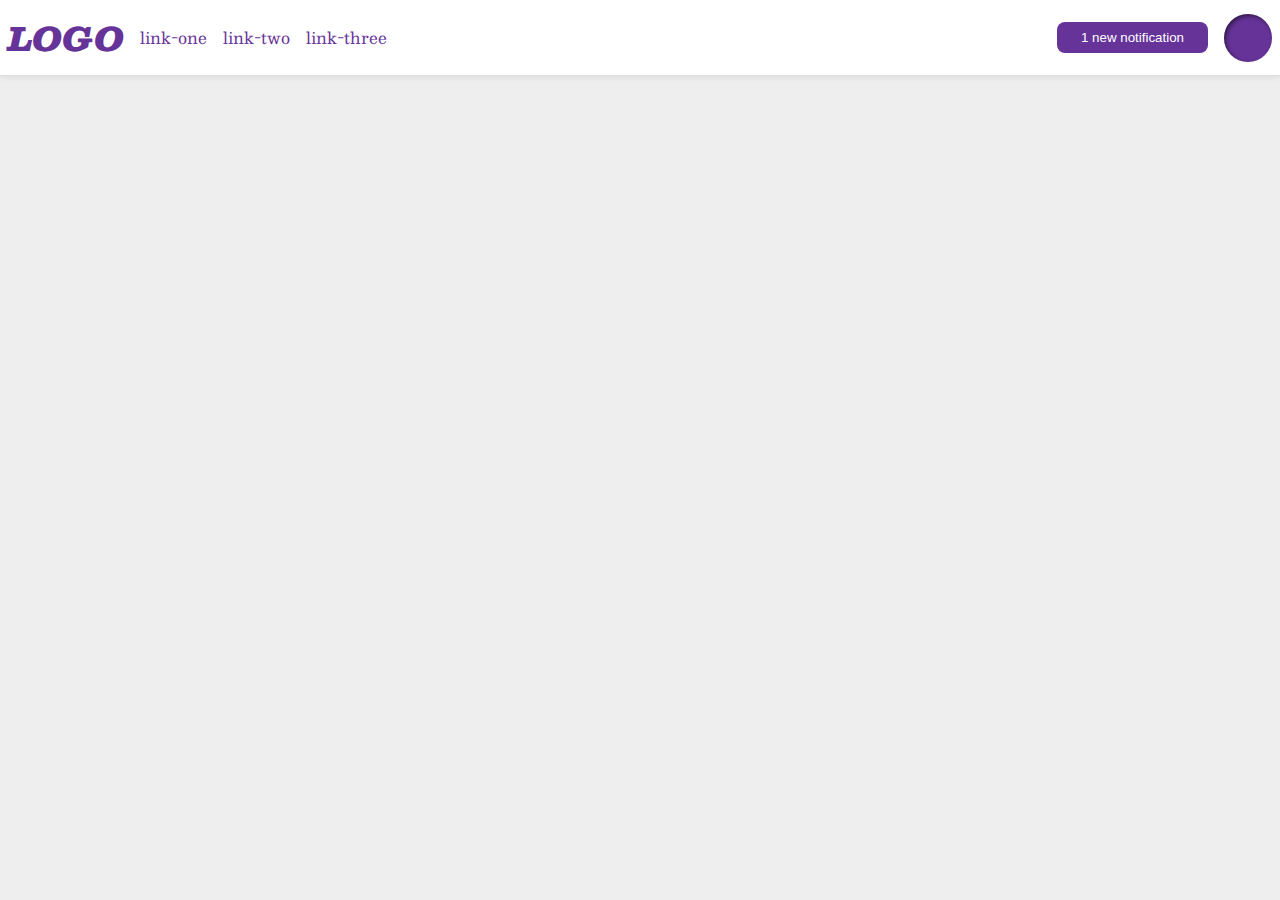
<file: flex/03-flex-header-2/index.html>
<!DOCTYPE html>
<html lang="en">
  <head>
    <meta charset="UTF-8">
    <meta http-equiv="X-UA-Compatible" content="IE=edge">
    <meta name="viewport" content="width=device-width, initial-scale=1.0">
    <title>Flex Header 2</title>
    <link rel="stylesheet" href="style.css">
  </head>
  <body>
    <div class="header">
      <div class="left">
        <div class="logo">
          LOGO
        </div>
        <ul class="links">
          <li><a href="https://google.com">link-one</a></li>
          <li><a href="https://google.com">link-two</a></li>
          <li><a href="https://google.com">link-three</a></li>
        </ul>
      </div>
      <div class="right">
        <button class="notifications">
          1 new notification
        </button>
        <div class="profile-image"></div>
      </div>
    </div>
  </body>
</html>
</file>
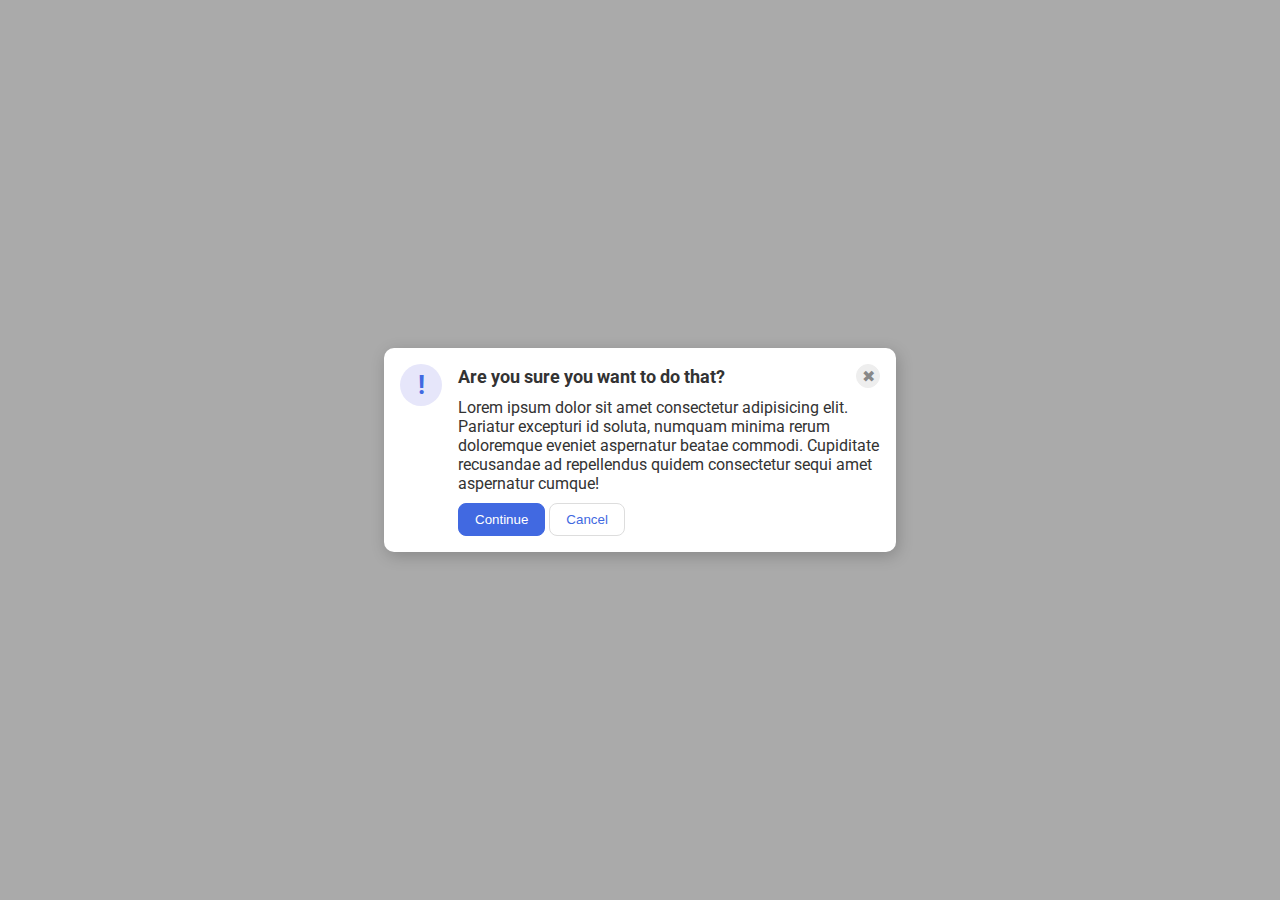
<file: flex/05-flex-modal/index.html>
<!DOCTYPE html>
<html lang="en">
  <head>
    <meta charset="UTF-8">
    <meta http-equiv="X-UA-Compatible" content="IE=edge">
    <meta name="viewport" content="width=device-width, initial-scale=1.0">
    <link rel="stylesheet" href="style.css">
    <title>Modal</title>
  </head>
  <body>
    <div class="modal">
      <div class="left">
        <div class="icon">!</div>
      </div>
      <div class="right">
        <div class="right-top">
          <div class="header">Are you sure you want to do that?</div>
          <button class="close-button">✖</button>
        </div>
        <div class="text">Lorem ipsum dolor sit amet consectetur adipisicing elit. Pariatur excepturi id soluta, numquam minima rerum doloremque eveniet aspernatur beatae commodi. Cupiditate recusandae ad repellendus quidem consectetur sequi amet aspernatur cumque!</div>
        <div class="right-btm">
          <button class="continue">Continue</button>
          <button class="cancel">Cancel</button>
        </div>
      </div>
    </div>
  </body>
</html>
</file>
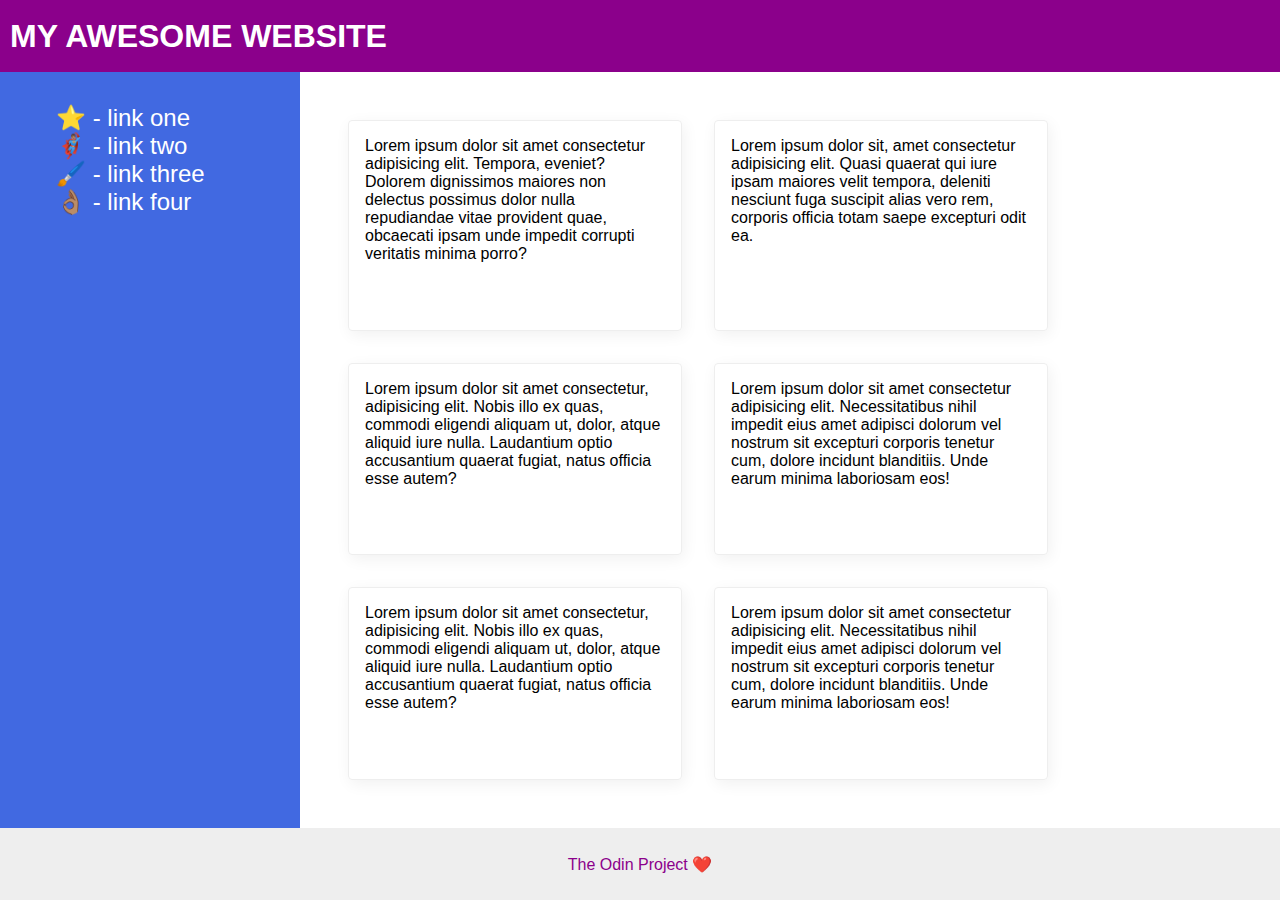
<file: flex/07-flex-layout-2/index.html>
<!DOCTYPE html>
<html lang="en">
  <head>
    <meta charset="UTF-8">
    <meta http-equiv="X-UA-Compatible" content="IE=edge">
    <meta name="viewport" content="width=device-width, initial-scale=1.0">
    <title>The Holy Grail</title>
    <link rel="stylesheet" href="style.css">
  </head>
  <body>
    <div class="header">
      MY AWESOME WEBSITE
    </div>
    <div class="middle">
      <div class="sidebar">
        <ul>
          <li><a href="#">⭐ - link one</a></li>
          <li><a href="#">🦸🏽‍♂️ - link two</a></li>
          <li><a href="#">🖌️ - link three</a></li>
          <li><a href="#">👌🏽 - link four</a></li>
        </ul>
      </div>

      <div class="cards">
        <div class="card">Lorem ipsum dolor sit amet consectetur adipisicing elit. Tempora, eveniet? Dolorem dignissimos maiores non delectus possimus dolor nulla repudiandae vitae provident quae, obcaecati ipsam unde impedit corrupti veritatis minima porro?</div>
        <div class="card">Lorem ipsum dolor sit, amet consectetur adipisicing elit. Quasi quaerat qui iure ipsam maiores velit tempora, deleniti nesciunt fuga suscipit alias vero rem, corporis officia totam saepe excepturi odit ea.</div>
        <div class="card">Lorem ipsum dolor sit amet consectetur, adipisicing elit. Nobis illo ex quas, commodi eligendi aliquam ut, dolor, atque aliquid iure nulla. Laudantium optio accusantium quaerat fugiat, natus officia esse autem?</div>
        <div class="card">Lorem ipsum dolor sit amet consectetur adipisicing elit. Necessitatibus nihil impedit eius amet adipisci dolorum vel nostrum sit excepturi corporis tenetur cum, dolore incidunt blanditiis. Unde earum minima laboriosam eos!</div>
        <div class="card">Lorem ipsum dolor sit amet consectetur, adipisicing elit. Nobis illo ex quas, commodi eligendi aliquam ut, dolor, atque aliquid iure nulla. Laudantium optio accusantium quaerat fugiat, natus officia esse autem?</div>
        <div class="card">Lorem ipsum dolor sit amet consectetur adipisicing elit. Necessitatibus nihil impedit eius amet adipisci dolorum vel nostrum sit excepturi corporis tenetur cum, dolore incidunt blanditiis. Unde earum minima laboriosam eos!</div>
      </div>
    </div>

    <div class="footer">
      The Odin Project ❤️
    </div>
  </body>
</html>
</file>
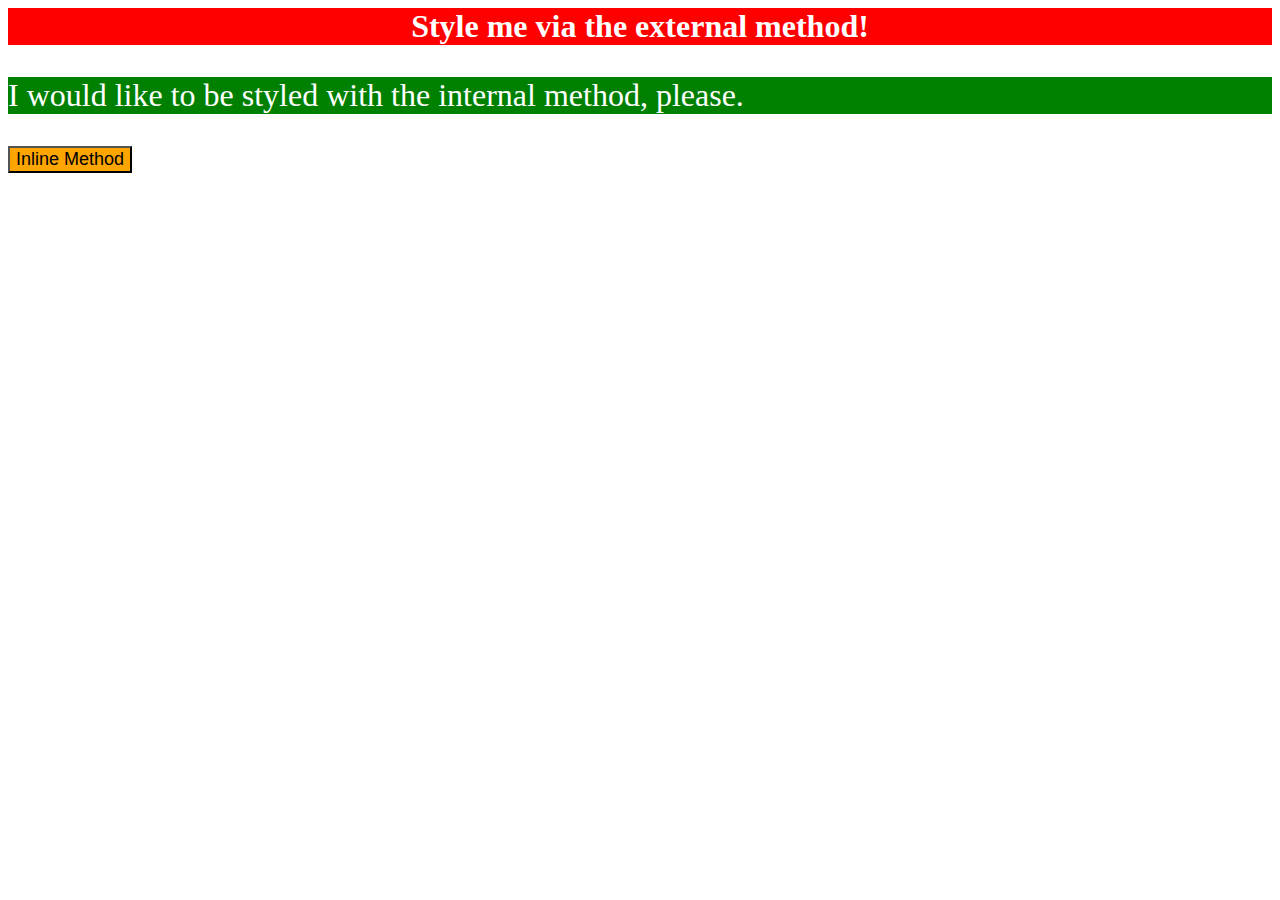
<file: foundations/01-css-methods/index.html>
<!DOCTYPE html>
<html lang="en">
  <head>
    <meta charset="UTF-8">
    <meta http-equiv="X-UA-Compatible" content="IE=edge">
    <meta name="viewport" content="width=device-width, initial-scale=1.0">
    <title>Methods for Adding CSS</title>
    <link rel="stylesheet" href="style.css">
    <style>
      p {
        background-color: green;
        color: white;
        font-size: 32px;
      }
    </style>
  </head>
  <body>
    <div>Style me via the external method!</div>
    <p>I would like to be styled with the internal method, please.</p>
    <button style="background-color:orange; font-size: 18px;">Inline Method</button>
  </body>
</html>
</file>
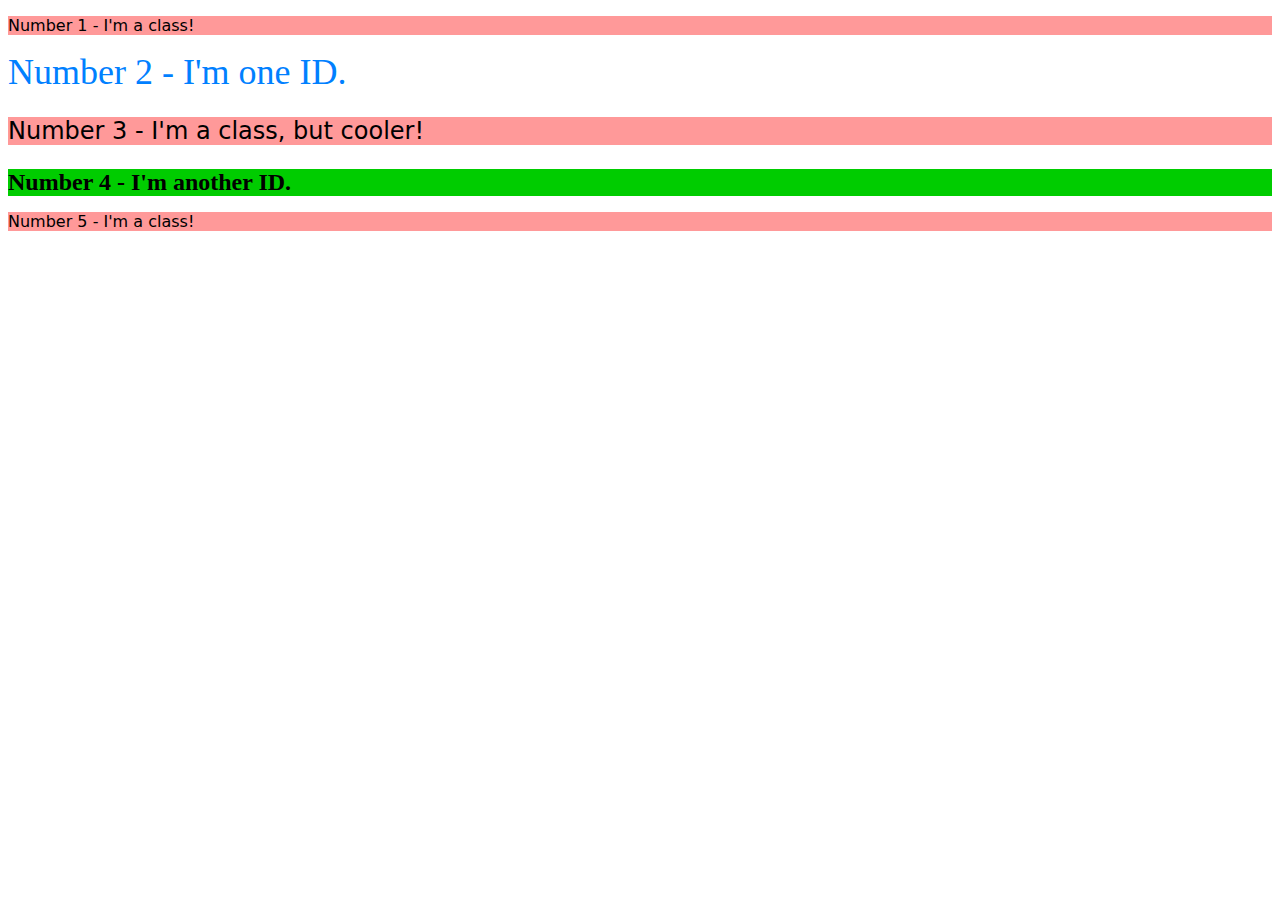
<file: foundations/02-class-id-selectors/index.html>
<!DOCTYPE html>
<html lang="en">
  <head>
    <meta charset="UTF-8">
    <meta http-equiv="X-UA-Compatible" content="IE=edge">
    <meta name="viewport" content="width=device-width, initial-scale=1.0">
    <title>Class and ID Selectors</title>
    <link rel="stylesheet" href="style.css">
  </head>
  <body>
    <p class="odd">Number 1 - I'm a class!</p>
    <div id="id2">Number 2 - I'm one ID.</div>
    <p class="odd size24">Number 3 - I'm a class, but cooler!</p>
    <div id ="id4" class="size24">Number 4 - I'm another ID.</div>
    <p class="odd">Number 5 - I'm a class!</p>
  </body>
</html>
</file>
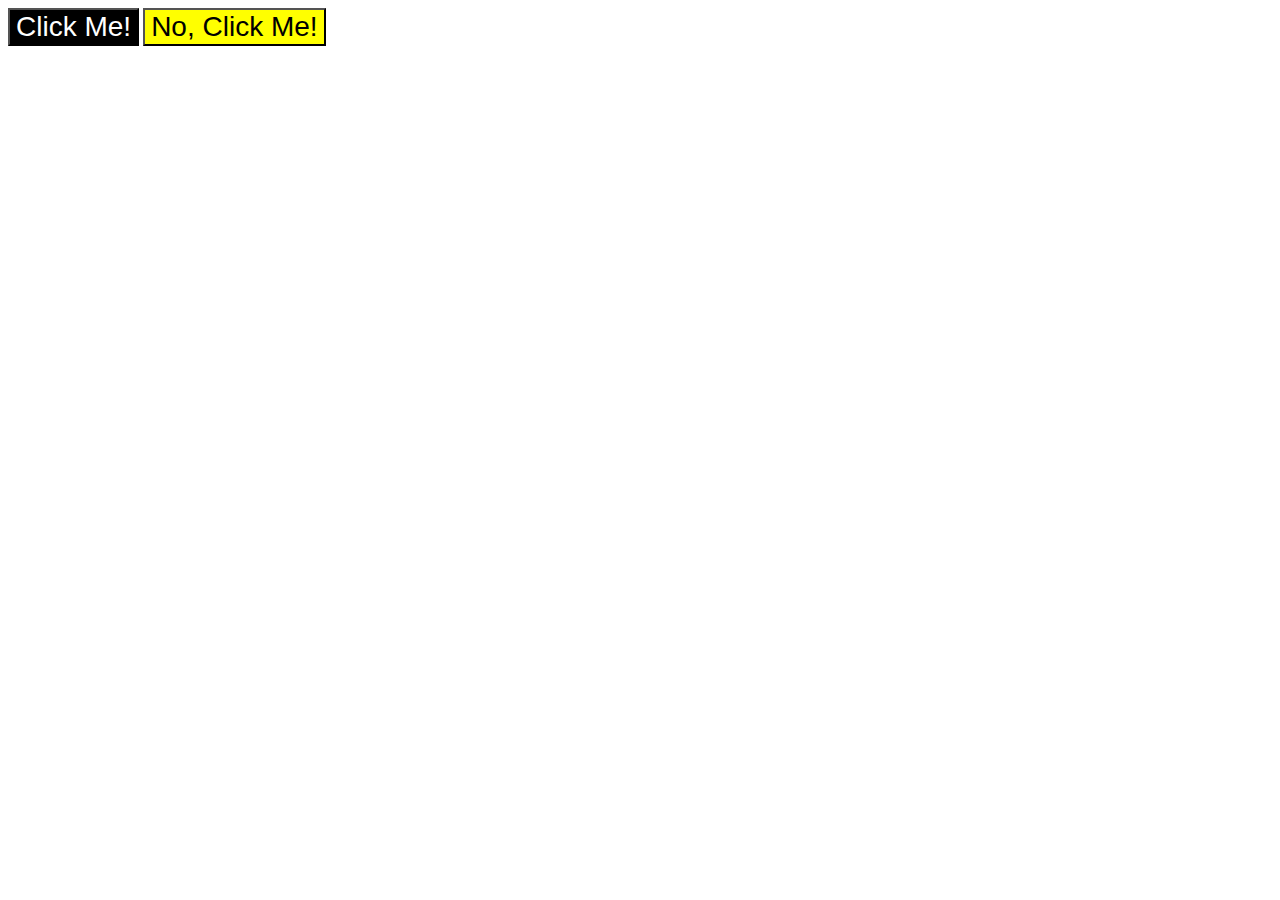
<file: foundations/03-grouping-selectors/index.html>
<!DOCTYPE html>
<html lang="en">
  <head>
    <meta charset="UTF-8">
    <meta http-equiv="X-UA-Compatible" content="IE=edge">
    <meta name="viewport" content="width=device-width, initial-scale=1.0">
    <title>Grouping Selectors</title>
    <link rel="stylesheet" href="style.css">
  </head>
  <body>
    <button class="one">Click Me!</button>
    <button class="two">No, Click Me!</button>
  </body>
</html>
</file>
<file: flex/03-flex-header-2/style.css>
/* this is some magical font-importing.  
you'll learn about it later. */
@import url('https://fonts.googleapis.com/css2?family=Besley:ital,wght@0,400;1,900&display=swap');

body {
  margin: 0;
  background: #eee;
  font-family: Besley, serif;
}

.header {
  background: white;
  border-bottom: 1px solid #ddd;
  box-shadow: 0 0 8px rgba(0,0,0,.1);
  display: flex;
  justify-content: space-between;
  padding: 8px;
}

.profile-image {
  background: rebeccapurple;
  box-shadow: inset 2px 2px 4px rgba(0,0,0,.5);
  border-radius: 50%;
  width: 48px;
  height: 48px;
}

.logo {
  color: rebeccapurple;
  font-size: 32px;
  font-weight: 900;
  font-style: italic;
}

button {
  border: none;
  border-radius: 8px;
  background: rebeccapurple;
  color: white;
  padding: 8px 24px;
}

a {
  /* this removes the line under our links */
  text-decoration: none;
  color: rebeccapurple;
}

ul {
  list-style-type: none;
  display: flex;
  gap:16px;
  padding: 0px;
}

.left,.right{
  display: flex;
  gap:16px;
  align-items: center;
}
</file>
<file: flex/05-flex-modal/style.css>
@import url('https://fonts.googleapis.com/css2?family=Roboto:wght@400;700&display=swap');

html, body {
  height: 100%;
}

body {
  font-family: Roboto, sans-serif;
  margin: 0;
  background: #aaa;
  color: #333;
  /* I'll give you this one for free lol */
  display: flex;
  align-items: center;
  justify-content: center;
}

.modal {
  background: white;
  width: 480px;
  border-radius: 10px;
  box-shadow: 2px 4px 16px rgba(0,0,0,.2);
  display: flex;
  gap: 16px;
  padding: 16px;
}


.right-top {
  display:flex;
  justify-content: space-between;
  font-size: 18px;
  margin-bottom: 10px;
  font-weight: 700;
  align-items: center;
}

.right-btm {
  margin-top: 10px;
}

.icon {
  color: royalblue;
  font-size: 26px;
  font-weight: 700;
  background: lavender;
  width: 42px;
  height: 42px;
  border-radius: 50%;
  display: flex;
  align-items: center;
  justify-content: center;
}

.close-button {
  background: #eee;
  border-radius: 50%;
  color: #888;
  font-weight: 400;
  font-size: 16px;
  height: 24px;
  width: 24px;
  display: flex;
  align-items: center;
  justify-content: center;
  border: 1px solid #eee;
  padding: 0;
}

button {
  cursor: pointer;
  padding: 8px 16px;
  border-radius: 8px;
}

button.continue {
  background: royalblue;
  border: 1px solid royalblue;
  color: white;
}

button.cancel {
  background: white;
  border: 1px solid #ddd;
  color: royalblue;
}
</file>
<file: flex/07-flex-layout-2/style.css>
body {
  font-family: -apple-system, BlinkMacSystemFont, 'Segoe UI', Roboto, Oxygen, Ubuntu, Cantarell, 'Open Sans', 'Helvetica Neue', sans-serif;
  margin: 0;
  min-height: 100vh;
  display: flex;
  flex-direction: column;
}

ul {
  list-style-type: none; /* Removes bullet */
}

.header {
  display: flex;
  align-items: center;
  padding: 0px 10px;
  font-size: 32px;
  font-weight: 900;
}

.header, .footer {
  height: 72px;
  background: darkmagenta;
  color: white;
}

.footer {
  background: #eee;
  color: darkmagenta;
  display: flex;
  justify-content: center;
  align-items: center;

}

.sidebar {
  width: 300px;
  background: royalblue;
  box-sizing: border-box;
  flex-shrink: 0;
  padding: 16px;
}

.card {
  border: 1px solid #eee;
  box-shadow: 2px 4px 16px rgba(0,0,0,.06);
  border-radius: 4px;
  width: 300px;
  padding: 16px;
}

.middle {
  flex:1;
  /* justify-content: center; */
  /* align-content: center; */
  display: flex;
}

.cards {
  display: flex;
  flex-wrap: wrap;
  gap:32px;
  padding: 48px;
}

a {
  color: #ffffff;
  text-decoration: none;
  font-size: 24px;
}
</file>
<file: foundations/01-css-methods/style.css>
div {
    background-color: #ff0000;
    color: white;
    font-size: 32px;
    text-align: center;
    font-weight: bold;
}
</file>
<file: foundations/02-class-id-selectors/style.css>
.odd {
    background-color: #ff9999;
    font-family: Verdana, 'DejaVu Sans', sans-serif;
}

.size24{
    font-size: 24px;
}

#id2 {
    color: #0080ff;
    font-size: 36px;
}

#id4 {
    font-weight: bold;
    background-color: #00cc00;
}
</file>
<file: foundations/03-grouping-selectors/style.css>
.one,
.two {
    font-family: Helvetica, 'Times New Roman', sans-serif;
    font-size: 28px;
}

.one {
    background-color: #000000;
    color: #ffffff;
}

.two {
    background-color: yellow;
}
</file>
